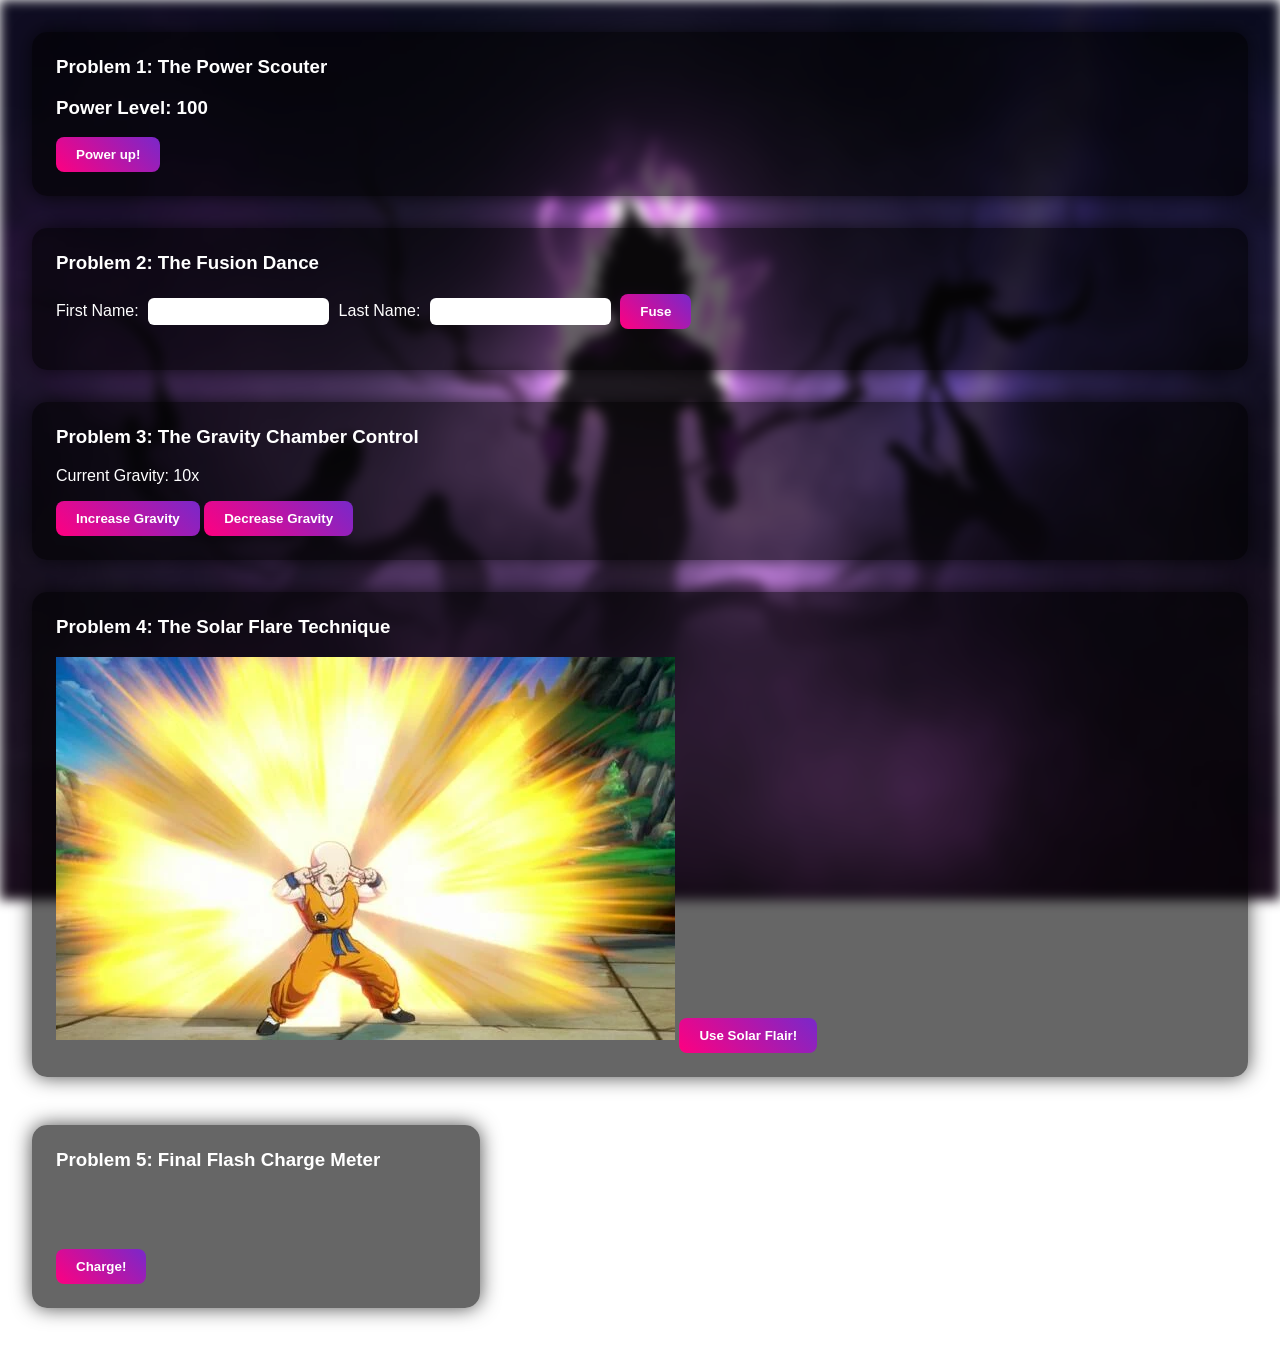
<file: index.html>
<!DOCTYPE html>
<html lang="en">
<head>
  <meta charset="UTF-8">
  <meta name="viewport" content="width=device-width, initial-scale=1.0">
  <title>Dragon Ball Cosmic Training</title>
  <link rel="stylesheet" href="style.css">
</head>
<body>

  <!-- Background overlay for blur -->
  <div class="background"></div>

  <div class="container">

    <!-- Problem 1 -->
    <div class="power-scouter">
      <h3>Problem 1: The Power Scouter</h3>
      <h3 id="heading">Power Level: 100</h3>
      <button id="btn">Power up!</button>
    </div>

    <!-- Problem 2 -->
    <div class="fusion-dance">
      <h3>Problem 2: The Fusion Dance</h3>
      <label for="firstName">First Name:</label>
      <input type="text" id="firstName" name="firstName">

      <label for="lastName">Last Name:</label>
      <input type="text" id="lastName" name="lastName">

      <button type="submit" id="fuse-btn">Fuse</button>
      <p id="fused-name"></p>
    </div>

    <!-- Problem 3 -->
    <div class="gravity-chamber">
      <h3>Problem 3: The Gravity Chamber Control</h3>
      <p id="currentGravity">Current Gravity: 10x</p>
      <button id="increasedGravity">Increase Gravity</button>
      <button id="decreasedGravity">Decrease Gravity</button>
    </div>
    
    <!-- Problem 4: The Solar Flare Technique -->
    <div id="sf" class="solarFlare">
      <h3>Problem 4: The Solar Flare Technique</h3>
      <img id="solarFlair" src="Untitled.jpg" alt="Solar Flare"/>
      <button type="submit" id="solarflare-btn">Use Solar Flair!</button>
    </div>
    
    <!-- Problem 5: Final Flash Charge Meter -->
    <div class="finalFlash">

      <h3>Problem 5: Final Flash Charge Meter</h3>
      <div id="power-bar" style="height: 50px; width: 0%; background-color: gold; border-radius: 8px; transition: width 0.3s;"></div>
      <button id="ff">Charge!</button>
    </div>
  </div>
  <script src="script.js"></script>
</body>
</html>
</file>
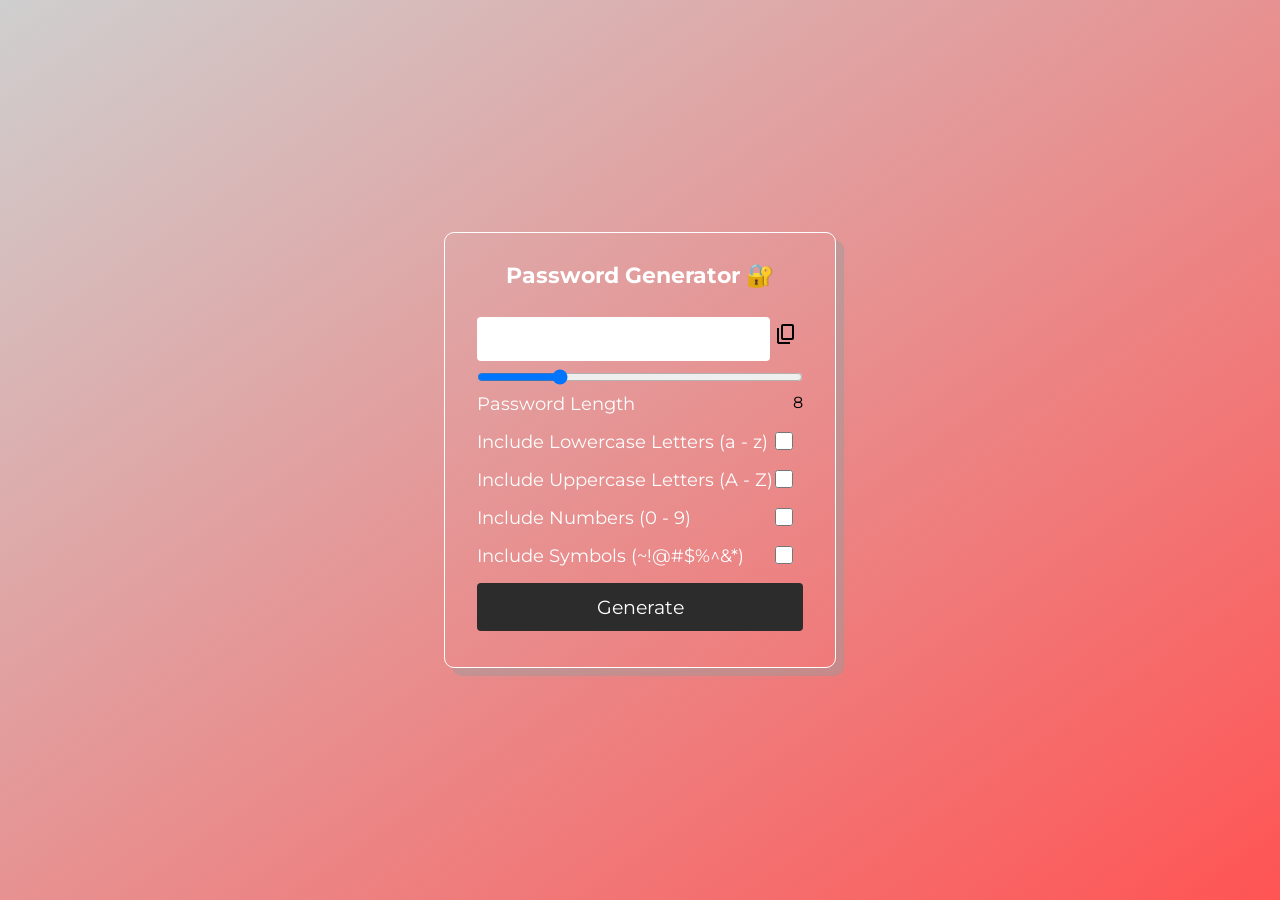
<file: Password Generator/index.html>
<!DOCTYPE html>
<html lang="en">
<head>
    <meta charset="UTF-8">
    <meta name="viewport" content="width=device-width, initial-scale=1.0">
    <title>Javascript Project | Password Generator</title>
    <link rel="stylesheet" type="text/css" href="style.css">
    <link rel="stylesheet" href="https://fonts.googleapis.com/css2?family=Material+Symbols+Outlined:opsz,wght,FILL,GRAD@24,400,0,0&icon_names=content_copy" />
</head>
<body>
    <div class="container">
        <h1>
            Password Generator
            <span class="emoji">🔐</span>
            </h1>
            <div class="inputBox">
                <input type="text" class="passBox" id="passBox" disabled>
            
                <span class="material-symbols-outlined">
                    content_copy
                </span>
            </div>
            
            
            <input type="range" min="1" max="30" value="8" id="inputSlider">
            
            <div class="row">
                <p> Password Length</p>
                <span id="sliderValue"></span>       
            </div>

            <div class="row">
                <label for="lowercase">Include Lowercase Letters (a - z)</label>
                <input type="checkbox" name="lowercase" id="lowercase">
            </div>
            <div class="row">
                <label for="Uppercase">Include Uppercase Letters (A - Z)</label>
                <input type="checkbox" name="Uppercase" id="uppercase">
            </div>
            <div class="row">
                <label for="Numbers">Include Numbers (0 - 9)</label>
                <input type="checkbox" name="Numbers" id="numbers">
            </div>
            <div class="row">
                <label for="Symbols">Include Symbols (~!@#$%^&*)</label>
                <input type="checkbox" name="Symbols" id="symbols">
            </div>

            <button type="button" class="genbtn" id="genBtn">Generate</button>
            
    </div>
    <script src="script.js"></script>
</body>
</html>
</file>
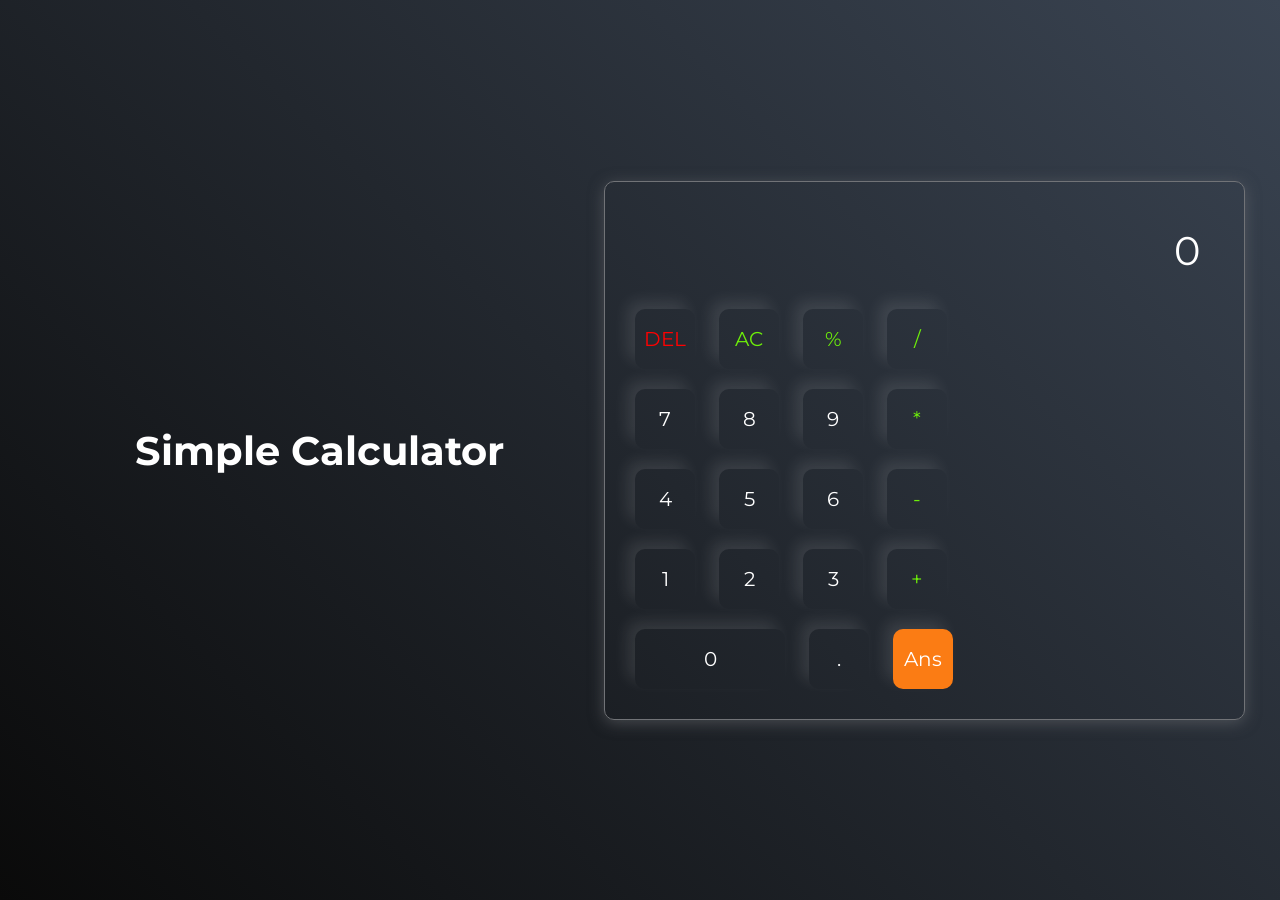
<file: Simple Calculator/index.html>
<!DOCTYPE html>
<html lang="en">
<head>
    <meta charset="UTF-8">
    <meta name="viewport" content="width=device-width, initial-scale=1.0">
    <title>Simple Calculator</title>
    <link rel="stylesheet" href="style.css">
</head>
<body>
    <div>
        <h1 class="Heading">Simple Calculator</h1>
    </div>
    <div class="calculator">
        <input type="text" placeholder="0" id="inputBox">

        <div>
            <button class="del-btn">DEL</button>
            <button class="operator">AC</button>
            <button class="operator">%</button>
            <button class="operator">/</button>
        </div>
        <div>
            <button>7</button>
            <button>8</button>
            <button>9</button>
            <button class="operator">*</button>
        </div>
        <div>
            <button>4</button>
            <button>5</button>
            <button>6</button>
            <button class="operator">-</button>
        </div>
        <div>
            <button>1</button>
            <button>2</button>
            <button>3</button>
            <button class="operator">+</button>
        </div>
        <div>
            <button class="zero-btn">0</button>
            <button>.</button>
            <button class="equalBtn">Ans</button>
        </div>

    </div>

    <script src="script.js"></script>
</body>
</html>
</file>
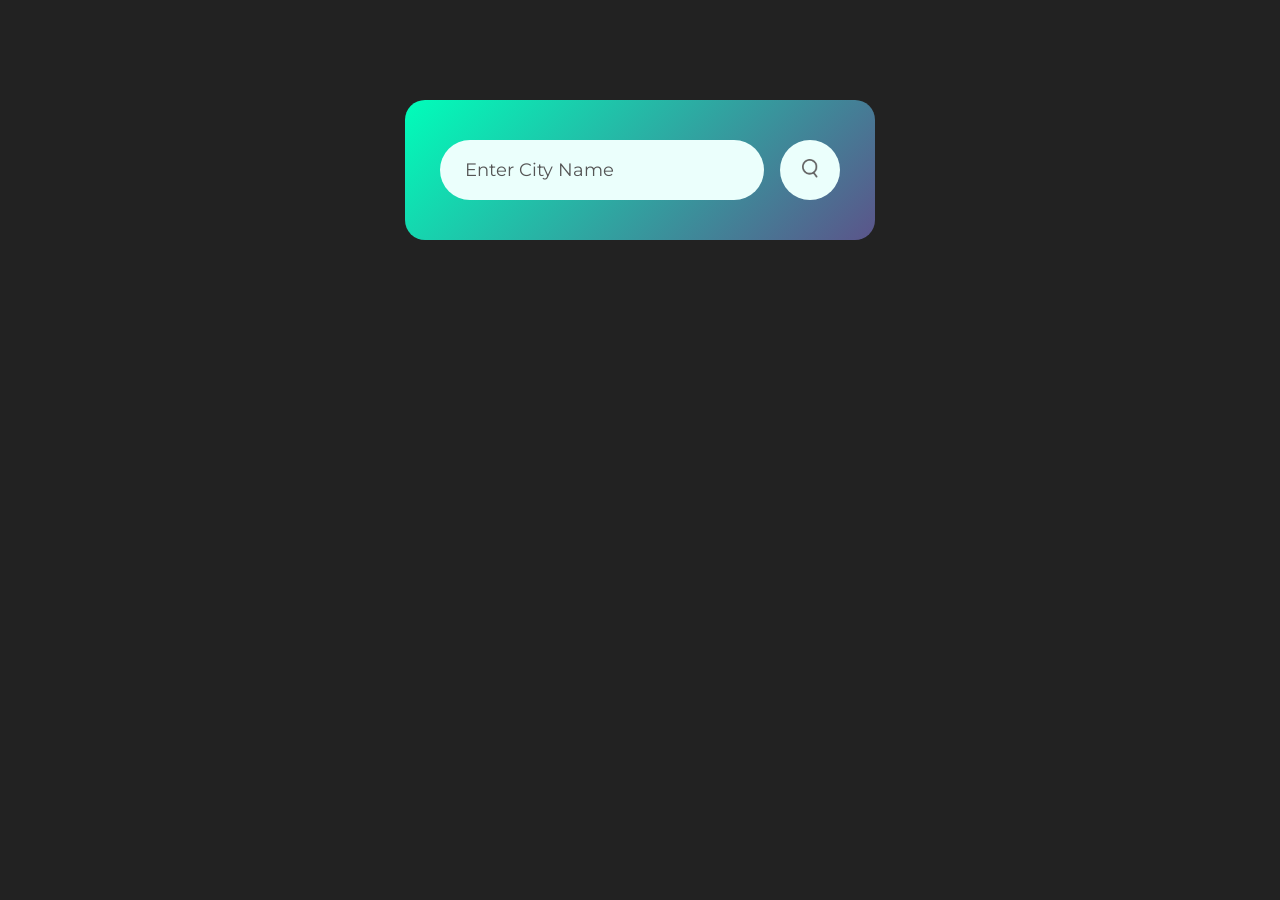
<file: Weather App/index.html>
<!DOCTYPE html>
<html lang="en">
<head>
    <meta charset="UTF-8">
    <meta name="viewport" content="width=device-width, initial-scale=1.0">
    <title>Project 1 | Weather App | GreatstackYT</title>
    <link rel="stylesheet" href="style.css">
</head>
<body>
<div class="card">
    <div class="search">
        <input type="text" placeholder="Enter City Name" spellcheck="false">
        
        <button><img src="images/search.png"></button>
    </div>
    <div class="error">
        <p>Please enter a valid city name!</p>
    </div>

    <div class="weather">
        <img src="images/rain.png" class="weather-icon">
        <h1 class="temp">22℃</h1>
        <h2 class="city">Pune</h2>
        <div class="details">
            <div class="col">
                <img src="images/humidity.png">
                <div>
                    <p class="humidity">50%</p>
                    <p>Humidity</p>
                </div>
            </div>
            <div class="col">
                <img src="images/wind.png">
                <div>
                    <p class="wind">15 km/hr</p>
                    <p>Wind Speed</p>
                </div>
            </div>
        </div>
</div>    

    <script>
        const apiKey = "6d17222107cb40b3f3c49ebe777bbc58";
        const apiUrl = "https://api.openweathermap.org/data/2.5/weather?&units=metric&q=";
        const searchBox = document.querySelector('.search input');
        const searchBtn = document.querySelector('.search button');
        const weatherIcon = document.querySelector('.weather-icon');

        async function checkWeather(city) {
            const response = await fetch(apiUrl + city +`&appid=${apiKey}`);
            var data = await response.json();

            if(response.status == 404) {
                document.querySelector('.error').style.display = "block";
                document.querySelector('.weather').style.display = "none";
                return;
            }else{
                document.querySelector('.error').style.display = "none";
            }

           
            document.querySelector('.city').innerHTML = data.name;
            document.querySelector('.temp').innerHTML = Math.round(data.main.temp) + '℃';
            document.querySelector('.humidity').innerHTML = data.main.humidity + '%';
            document.querySelector('.wind').innerHTML = data.wind.speed + ' km/hr';

            if(data.weather[0].main == "Clouds") {
                document.querySelector('.weather-icon').src = "images/clouds.png";
            } else if(data.weather[0].main == "Clear") {
                document.querySelector('.weather-icon').src = "images/clear.png";
            } else if(data.weather[0].main == "Rain") {
                document.querySelector('.weather-icon').src = "images/rain.png";
            } else if(data.weather[0].main == "Drizzle") {
                document.querySelector('.weather-icon').src = "images/drizzle.png";
            } else if(data.weather[0].main == "Mist") {
                document.querySelector('.weather-icon').src = "images/mist.png";
            } else if(data.weather[0].main == "Snow") {
                document.querySelector('.weather-icon').src = "images/snow.png";
            }

            document.querySelector(".weather").style.display = "block";
        }
        searchBtn.addEventListener('click', () => {
            checkWeather(searchBox.value);
            
        });
    </script>
</body>
</html>
</file>
<file: style.css>
/* ===== Background Blur ===== */
body::before {
  content: "";
  position: fixed;
  top: 0;
  left: 0;
  width: 100%;
  height: 100%;
  background: url("background.png") no-repeat center center fixed;
  background-size: cover;
  filter: blur(6px);
  z-index: -1;
}

/* ===== General Styling ===== */
body {
  margin: 0;
  font-family: 'Trebuchet MS', sans-serif;
  color: white;
}

.container {
  display: flex;
  flex-direction: column;
  gap: 2rem;
  padding: 2rem;
}


.power-scouter,
.fusion-dance,
.gravity-chamber,
.solarFlare,
.finalFlash
{
  background: rgba(0, 0, 0, 0.6); /* semi-transparent black */
  border-radius: 15px;
  padding: 1.5rem;
  box-shadow: 0 0 20px rgba(0, 0, 0, 0.7);
}


/* ===== Headings ===== */
h3 {
  margin-top: 0;
  font-weight: bold;
  color: white;
}

/* ===== Buttons ===== */
button {
  background: linear-gradient(45deg, #ff0080, #7928ca);
  border: none;
  padding: 10px 20px;
  border-radius: 8px;
  color: white;
  font-weight: bold;
  cursor: pointer;
  transition: transform 0.2s ease, box-shadow 0.2s ease;
}

button:hover {
  transform: scale(1.1);
  box-shadow: 0 0 15px #ff0080;
}

/* ===== Inputs ===== */
input {
  padding: 6px;
  margin: 5px;
  border-radius: 6px;
  border: none;
  outline: none;
}

/* ===== Solar Flare Special Layout ===== */
.solar-flare .content {
  display: flex;
  align-items: center;
  gap: 1rem;
}


/* Power Bar */

/* Add to style.css for better appearance */
.finalFlash{
  margin-top: 1rem;
  margin-bottom: 1rem;
  width: 100%;
  max-width: 400px;
}

#power-bar {
  margin-bottom: 10px;
}
</file>
<file: Password Generator/style.css>
@import url('https://fonts.googleapis.com/css2?family=Montserrat:ital,wght@0,100..900;1,100..900&display=swap');

*{
    margin: 0;
    padding: 0;
    box-sizing: border-box;
    font-family: 'Montserrat', sans-serif;
}
body{
    max-width: 100vw;
    min-height: 100vh;
    display: flex;
    justify-content: center;
    align-items: center;
    background: linear-gradient(to right bottom, #CFCFCF, #FF5454);
}

.container{
    border: 1px solid #fff;
    border-radius: 10px;
    padding: 28px 32px;
    display: flex;
    flex-direction: column;
    background: transparent;
    box-shadow: 8px 8px 4px #b1b1b12d, 8px 8px 0px #91919166;
}

.container h1{
    color: #fff;
    font-size: 1.4rem;
    text-align: center;
    margin-bottom: 20px;
}

.passBox{
    background-color: #fff;
    border: none;
    outline: none;
    padding: 10px;
    width: 90%;
    border-radius: 4px;
    font-size: 20px;
    margin-block: 8px;
}


.row{
    display: flex;
    margin-block: 8px;
}
.row p, .row label{
    flex-basis: 100%;
    font-size: 18px;
        color: #fff;

}

.row input[type="checkbox"]{
    width: 20px;
    height: 20px;
    margin-right: 10px;
}

.genbtn{
    border: none;
    outline: none;
    background-color: #2c2c2c;
    padding: 12px 12px;
    color: #fff;
    font-size: 1.2rem;
    margin-block: 8px;
    cursor: pointer;border-radius: 4px;

}

.genbtn:hover{
    background-color: #3c3c3c;
}
</file>
<file: Simple Calculator/style.css>
@import url('https://fonts.googleapis.com/css2?family=Montserrat:ital,wght@0,100..900;1,100..900&display=swap');

*{
    margin: 0;
    padding: 0;
    box-sizing: border-box;
    font-family: 'Montserrat', sans-serif;
}

.Heading{
    text-align: center;
    color: #ffffff;
    font-size: 2.5rem;
    padding: 100px;
    display: flex;
}

body{
    width: 100%;
    height: 100vh;
    display: flex;
    justify-content: center;
    align-items: center;
    background: linear-gradient(45deg, #0a0a0a, #3a4452);
}

.calculator{
    border: 1px solid #717377;
    border-radius: 10px;
    padding: 20px;
    box-shadow: 0px 3px 15px rgba(113, 115, 119, 0.5);
    width: auto;
}

input{
    width: 100%;
    border: none;
    border-radius: 5px;
    padding: 24px;
    font-size: 40px;
    background: transparent;
    box-shadow: 0px 3px 15px rgbs(84, 84, 84, 0.1);
    text-align: right;
    cursor: pointer;
    color: #ffffff;
}

input::placeholder{
    color: #ffffff;
}

button{
    color: #ffffff;
    border: none;
    width: 60px;
    height: 60px;
    margin: 10px;
    border-radius: 10px;
    background: transparent;
    font-size: 20px;
    box-shadow: -8px -8px 15px rgba(255, 255, 255, 0.1);
    cursor: pointer;
}

.equalBtn{
    background-color: #fb7c14;
}
.operator{
    color: #6dee0a;
}

.zero-btn{
    border-radius: 10px;
    width: 150px;
}
.del-btn{
    border-radius: 10px;
    color: red;
}
</file>
<file: Weather App/style.css>
@import url('https://fonts.googleapis.com/css2?family=Montserrat:ital,wght@0,100..900;1,100..900&display=swap');

*{
    margin: 0;
    padding: 0;
    font-family: 'Montserrat', sans-serif;
    box-sizing: border-box;
}

body{
    background: #222;
}
.card{
    width: 90%;
    max-width: 470px;
    background: linear-gradient(135deg, #00feba, #5b548a);
    color: #fff;
    margin: 100px auto 0;
    border-radius: 20px;
    padding: 40px 35px;
    text-align: center;
}

.search{
    width: 100%;
    display: flex;
    align-items: center;
    justify-content: space-between;
}
.search input{
    border: 0;
    outline: 0;
    background: #ebfffc;
    color: #555;
    padding: 10px 25px;
    height: 60px;
    border-radius: 30px;
    flex: 1;
    margin-right: 16px;
    font-size: 18px;
}
.search input::placeholder{
    color: #555;
}
.search button{
    border: 0;
    outline: 0;
    background: #ebfffc;
    border-radius: 50%;
    width: 60px;
    height: 60px;
    cursor: pointer;
}
.search button img{
    width: 16px;
}
.weather-icon{
    width: 170px;
    margin-top: 30px;
}
.weather h1{
    font-size: 80px;
    font-weight: 500;
}
.weather h2{
    font-size: 45px;
    font-weight: 400;
    margin-top: -10px;
}

.details{
    display: flex;
    align-items: center;
    justify-content: space-between;
    padding: 0 20px;
    margin-top: 50px;
}
.col{
    display: flex;
    align-items: center;
    text-align: left;
}
.col img{
    width: 40px;
    margin-right: 10px;
}

.humidity, .wind{
    font-size: 28px;
    margin-top: -6px;
}

.weather{
    display: none;
}

.error{
    display: none;
    margin-left: 10px;
    font-size: 14px;
    margin-top: 10px;
}
</file>
